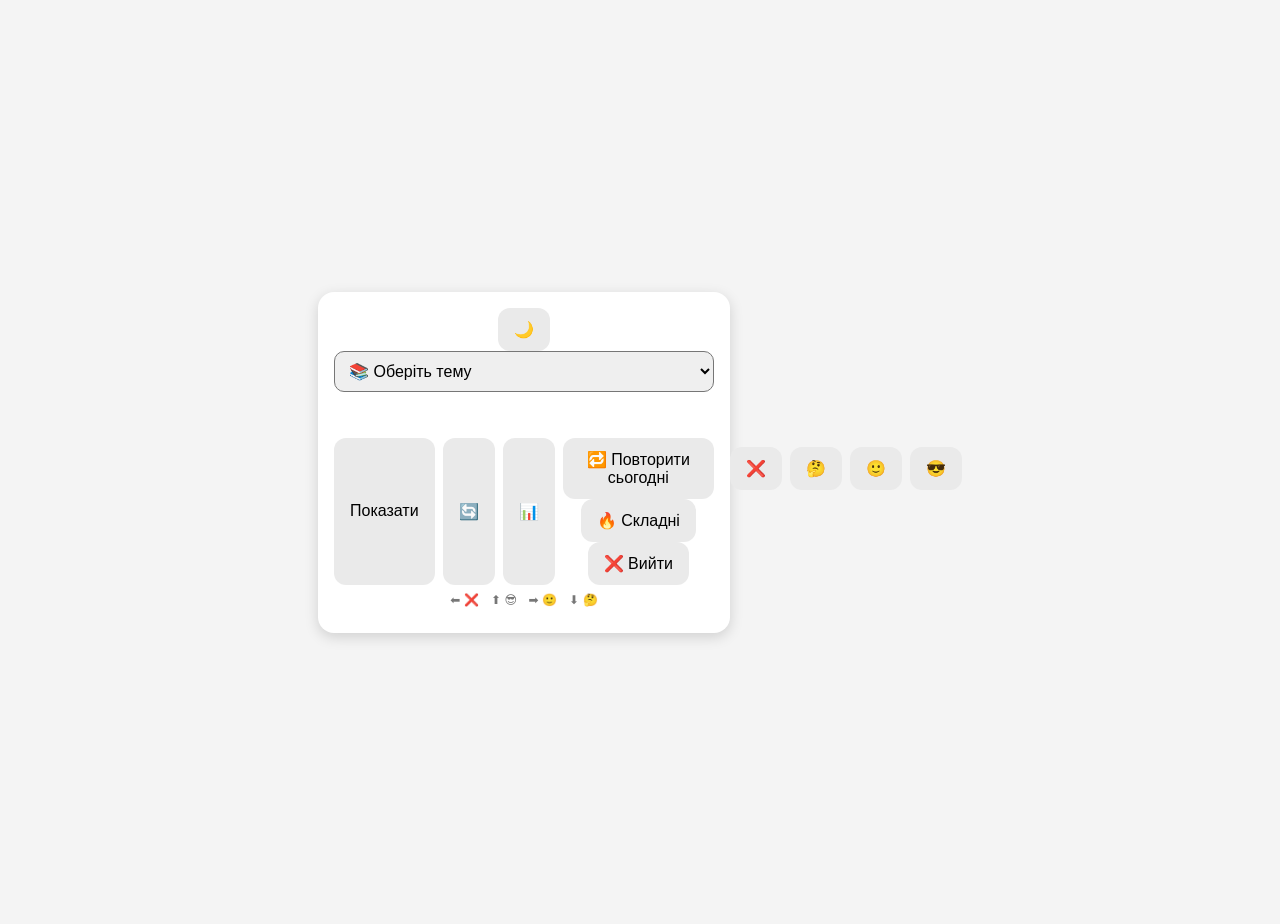
<file: index.html>
<!DOCTYPE html>
<html lang="uk">
  <head>
    <meta charset="UTF-8" />

    <!-- =====================
    Mobile viewport
  ===================== -->
    <meta name="viewport" content="width=device-width, initial-scale=1.0" />

    <title>Eesti Flashcards</title>

    <!-- =====================
    Styles
  ===================== -->
    <link rel="stylesheet" href="css/style.css" />
    <link rel="manifest" href="manifest.json" />
    <meta name="theme-color" content="#121212" />
  </head>

  <body>
    <div class="card">
      <!-- =====================
      Topic selector
    ===================== -->
      <div class="topic-select">
        <button onclick="toggleTheme()" id="themeBtn">🌙</button>
        <select id="topics" onchange="selectTopic(this.value)">
          <option value="" disabled selected>📚 Оберіть тему</option>
        </select>
      </div>

      <!-- =====================
      Question & Answer
    ===================== -->
      <!-- =====================
  Card content
===================== -->
      <div class="flip-card" id="flipCard">
  <div class="flip-inner">
    <div class="flip-front">
      <h3 id="question"></h3>
    </div>
    <div class="flip-back">
      <div id="answer"></div>
    </div>
  </div>
</div>

      <!-- =====================
      Top buttons
    ===================== -->
      <div class="top-buttons">
        <button onclick="toggleAnswer()">Показати</button>
        <button onclick="reverse = !reverse; render()">🔄</button>
        <button onclick="location.href='stats.html'">📊</button>
        <div class="repeat-buttons">
  <button onclick="repeatToday()">🔁 Повторити сьогодні</button>
  <button onclick="repeatDifficult()">🔥 Складні</button>
  <button onclick="exitRepeat()">❌ Вийти</button>
</div>

      </div>

      <div class="hint">⬅️ ❌ &nbsp; ⬆️ 😎 &nbsp; ➡️ 🙂 &nbsp; ⬇️ 🤔</div>

      <!-- =====================
      Stats
    ===================== -->
      <div class="stats" id="stats"></div>
    </div>

    <!-- =====================
    Grade buttons
  ===================== -->
    <div class="grade-bar">
      <button onclick="grade(0)">❌</button>
      <button onclick="grade(1)">🤔</button>
      <button onclick="grade(2)">🙂</button>
      <button onclick="grade(3)">😎</button>
    </div>

    <!-- =====================
    Scripts
  ===================== -->
    <script src="data/words.js"></script>
    <script src="js/app.js"></script>
    <script>
  if ("serviceWorker" in navigator) {
    window.addEventListener("load", () => {
      navigator.serviceWorker.register("./sw.js");
    });
  }
</script>

    <meta name="theme-color" content="#121212" />
  </body>
</html>
</file>
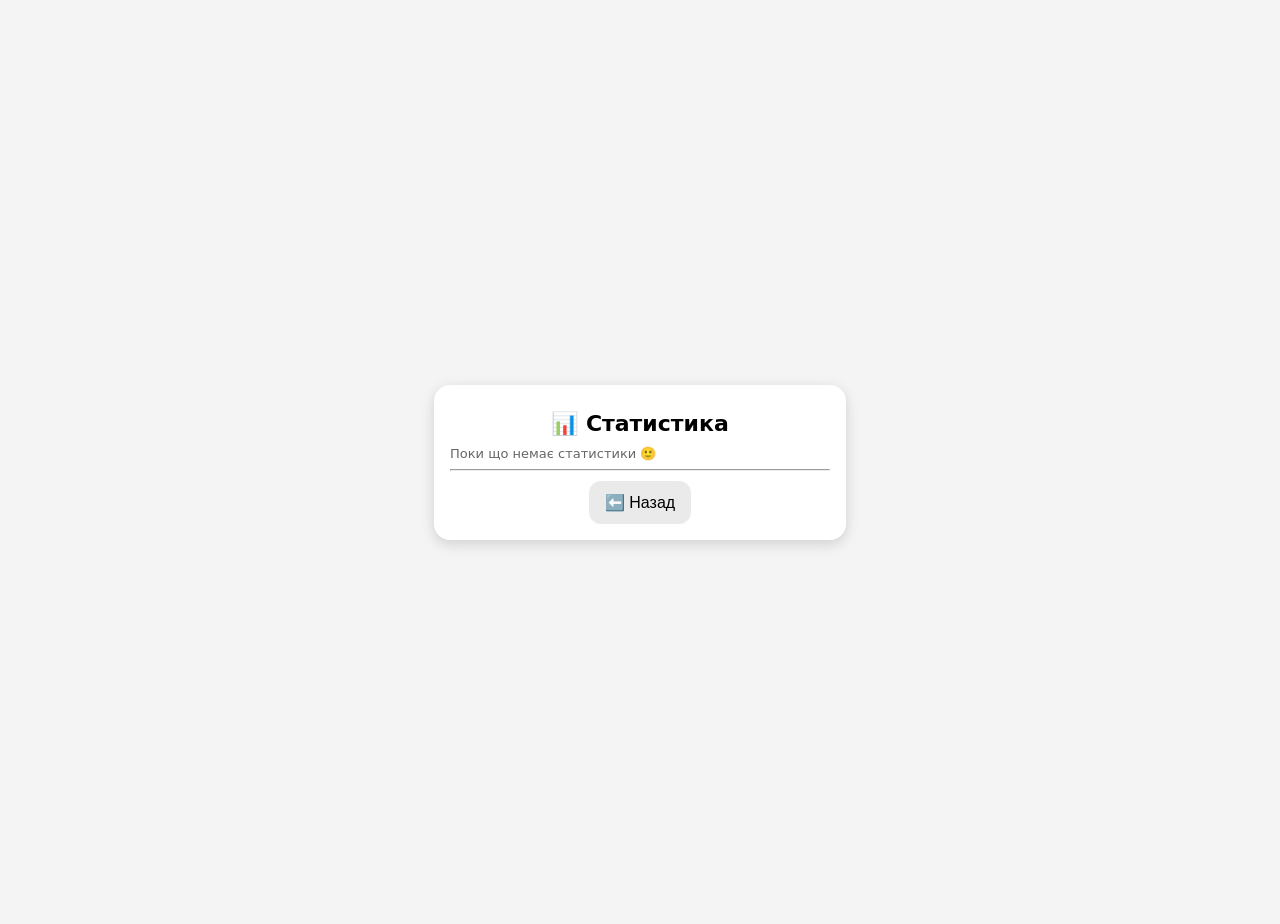
<file: stats.html>
<!DOCTYPE html>
<html lang="uk">
  <head>
    <meta charset="UTF-8" />
    <meta name="viewport" content="width=device-width, initial-scale=1.0" />
    <title>Статистика — Eesti Flashcards</title>

    <link rel="stylesheet" href="css/style.css" />
  </head>

  <body>
    <div class="card">
      <h3>📊 Статистика</h3>

      <div class="stats" id="statsOverview"></div>

      <hr />

      <div class="stats" id="dailyStats"></div>

      <button onclick="location.href='index.html'">⬅️ Назад</button>
    </div>

    <script src="js/stats.js"></script>
  </body>
</html>
</file>
<file: css/style.css>
/* =====================
  Base
===================== */
body {
  font-family: system-ui, -apple-system, BlinkMacSystemFont, sans-serif;
  background: #f4f4f4;
  margin: 0;
  padding: 12px;
  min-height: 100vh;

  display: flex;
  justify-content: center;
  align-items: center;
}

/* =====================
  Card
===================== */
.card {
  background: white;
  width: 100%;
  max-width: 380px;
  padding: 16px;
  border-radius: 16px;
  box-shadow: 0 4px 14px rgba(0, 0, 0, 0.15);
  text-align: center;
}

/* =====================
  Topic selector
===================== */
.topic-select {
  margin-bottom: 12px;
}

select {
  width: 100%;
  padding: 10px;
  font-size: 16px;
  border-radius: 10px;
}

/* =====================
  Question / Answer
===================== */
h3 {
  font-size: 22px;
  margin: 10px 0;
}

.answer {
  margin-top: 8px;
  font-size: 18px;
  color: #555;
  display: none;
}

.answer.show {
  display: block;
}

/* =====================
  Buttons
===================== */
button {
  padding: 12px 16px;
  font-size: 16px;
  border-radius: 12px;
  border: none;
  background: #eaeaea;
  cursor: pointer;
}

button:active {
  transform: scale(0.97);
}

.top-buttons {
  display: flex;
  justify-content: center;
  gap: 8px;
  margin-bottom: 8px;
}

/* =====================
  Stats
===================== */
.stats {
  margin-top: 10px;
  font-size: 13px;
  color: #666;
  text-align: left;
}

/* =====================
  Grade bar (mobile)
===================== */
.grade-bar {
  display: flex;
  gap: 8px;
  margin-top: 12px;
}

@media (max-width: 600px) {
  .grade-bar {
    position: fixed;
    bottom: 0;
    left: 0;
    right: 0;
    padding: 10px;
    background: white;
    box-shadow: 0 -2px 10px rgba(0, 0, 0, 0.15);
    z-index: 1000;
  }

  body {
    padding-bottom: 90px;
  }

  .grade-bar button {
    flex: 1;
    font-size: 20px;
  }
}

/* =====================
  Hint
===================== */
.hint {
  font-size: 12px;
  color: #777;
  margin-top: 6px;
}

/* =====================
  Dark mode
===================== */
body.dark {
  background: #121212;
}

body.dark .card {
  background: #1e1e1e;
  color: #eee;
}

body.dark button {
  background: #333;
  color: #eee;
}

body.dark select {
  background: #333;
  color: #eee;
}

body.dark .answer {
  color: #bbb;
}

body.dark .stats {
  color: #aaa;
}
/* =====================
  Flip card animation
===================== */
.flip-card {
  perspective: 1000px;
}

.flip-inner {
  position: relative;
  width: 100%;
  transition: transform 0.6s;
  transform-style: preserve-3d;
}

.flip-inner.flipped {
  transform: rotateY(180deg);
}

.flip-front,
.flip-back {
  backface-visibility: hidden;
  -webkit-backface-visibility: hidden;
  padding: 12px;
}

.flip-back {
  position: absolute;
  top: 0;
  left: 0;
  width: 100%;
  transform: rotateY(180deg);
}
/* =====================
  Leech words
===================== */
.difficult {
  color: #c62828;
  font-weight: 600;
}

body.dark .difficult {
  color: #ff8a80;
}
</file>
